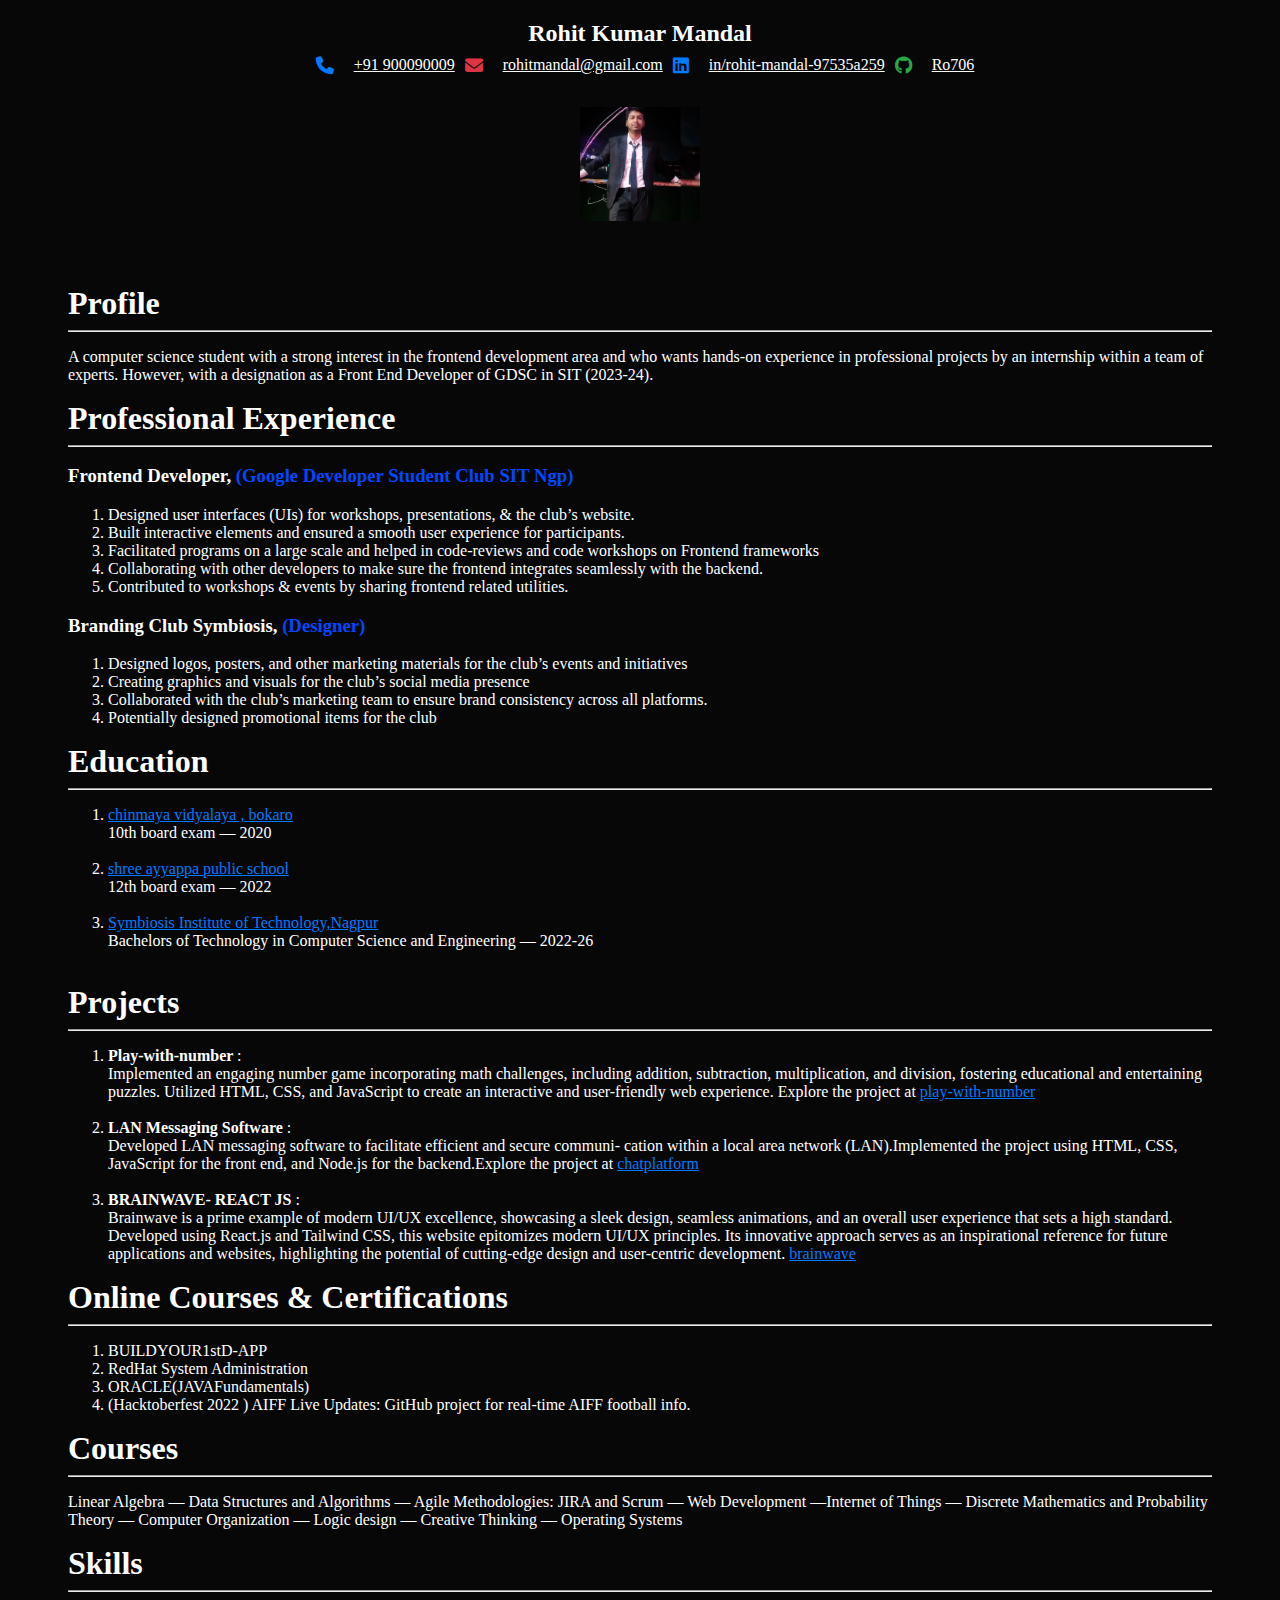
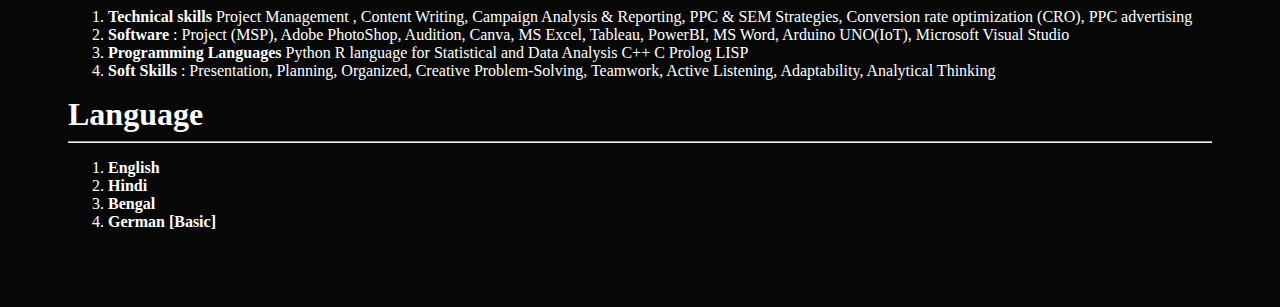
<file: frontend/index.html>
<!DOCTYPE html>
<html lang="en">
<head>
    <meta charset="UTF-8">
    <meta name="viewport" content="width=device-width, initial-scale=1.0">
    <link rel="stylesheet" href="style.css">
    <link rel="shortcut icon" href="./image.png" type="image/x-icon">
    <link rel="stylesheet" href="https://cdnjs.cloudflare.com/ajax/libs/font-awesome/6.4.0/css/all.min.css">
    <title>Resume</title>
</head>
<body>
    <h1 class="center" style="color: white;">Rohit Kumar Mandal</h1>
    <section class="socialmedia">
        <nav>
            <ul>
                <li class="media"><i class="fa-solid fa-phone"></i><a href="#" style="color: white;">+91 900090009</a></li>
                <li class="media"><i class="fa-solid fa-envelope"></i><a href="#" style="color: white;">rohitmandal@gmail.com</a></li>
                <li class="media"><i class="fa-brands fa-linkedin"></i><a href="https://www.linkedin.com/in/rohit-mandal-97535a259/" style="color: white;">in/rohit-mandal-97535a259</a></li>
                <li class="media"><i class="fa-brands fa-github"></i><a href="https://github.com/Ro706" style="color: white;">Ro706</a></li>
            </ul>
        </nav>
        <center><img src="./image.png" alt="image" width="120px" height="auto"></center>
    </section>
    <Section class="body">
        <h1> Profile</h1>
        <hr>
        <p>
            A computer science student with a strong interest in the frontend development area and who wants hands-on
            experience in professional projects by an internship within a team of experts. However, with a designation as a
            Front End Developer of GDSC in SIT (2023-24).
        </p>
        <h1>Professional Experience</h1>
        <hr>
        <p>
            <h3> Frontend Developer, <span style="color: rgb(0, 72, 255);">(Google Developer Student Club SIT Ngp)</span></h3>
            <ol>
                <li> Designed user interfaces (UIs) for workshops, presentations, & the club’s website.</li>
                <li> Built interactive elements and ensured a smooth user experience for participants.</li>
                <li>Facilitated programs on a large scale and helped in code-reviews and code workshops on Frontend frameworks</li>
                <li>Collaborating with other developers to make sure the frontend integrates seamlessly with the backend.</li>
                <li>Contributed to workshops & events by sharing frontend related utilities.</li>
            </ol>
            <h3>Branding Club Symbiosis, <span style="color: rgb(0, 72, 255);">(Designer)</span></h3>
            <ol>
                <li>Designed logos, posters, and other marketing materials for the club’s events and initiatives</li>
                <li>Creating graphics and visuals for the club’s social media presence</li>
                <li>Collaborated with the club’s marketing team to ensure brand consistency across all platforms.</li>
                <li>Potentially designed promotional items for the club</li>
            </ol>
        </p>
        <h1>
            Education
        </h1>
        <hr>
        <p>
            <ol>
                <li><a href="https://chinmayabokaro.org/">chinmaya vidyalaya , bokaro</a><br>
                    10th board exam — 2020 </li><br>
                <li><a href="https://sapsbokaro.in/">shree ayyappa public school</a><br>
                    12th board exam — 2022</li><br>
                <li><a href="https://sitnagpur.edu.in/">Symbiosis Institute of Technology,Nagpur</a><br>
                    Bachelors of Technology in Computer Science and Engineering — 2022-26 </li><br>      
            </ol>    
        </p>
        <h1> Projects</h1>
        <hr>
        <ol>
            <li> <b>Play-with-number </b>: <br>
                Implemented an engaging number game incorporating math challenges,
                including addition, subtraction, multiplication, and division, fostering educational and entertaining puzzles. 
                Utilized HTML, CSS, and JavaScript to create an interactive and user-friendly web experience. Explore the
                project at <a href="https://ro706.github.io/">play-with-number</a></li><br>
            <li>
                <b>LAN Messaging Software </b>: <br>
                Developed LAN messaging software to facilitate efficient and secure
                communi- cation within a local area network (LAN).Implemented the project using HTML, CSS, JavaScript
                for the front end, and Node.js for the backend.Explore the project at <a href="https://github.com/Ro706/chatplatform">chatplatform</a>
            </li><br>
            <li>
                <b>BRAINWAVE- REACT JS </b>: <br> Brainwave is a prime example of modern UI/UX excellence, showcasing
                a sleek design, seamless animations, and an overall user experience that sets a high standard.
                Developed using React.js and Tailwind CSS, this website epitomizes modern UI/UX principles.
                Its innovative approach serves as an inspirational reference for future applications and websites, highlighting
                the potential of cutting-edge design and user-centric development. <a href="https://github.com/Ro706/brainwave">brainwave</a>
            </li>
        </ol>
        <h1>Online Courses & Certifications</h1>
        <hr>
        <ol>
            <li>BUILDYOUR1stD-APP</li>
            <li>RedHat System Administration</li>
            <li>ORACLE(JAVAFundamentals)</li>
            <li>(Hacktoberfest 2022 ) AIFF Live Updates: GitHub project for real-time AIFF football info.</li>
        </ol>
        <h1>Courses</h1>
        <hr>
        <p> Linear Algebra — Data Structures and Algorithms — Agile Methodologies: JIRA and Scrum — Web Development
            —Internet of Things — Discrete Mathematics and Probability Theory — Computer Organization — Logic design —
            Creative Thinking — Operating Systems</p>
        <h1>Skills</h1>
        <hr>
        <ol>
            <li> <b>Technical skills </b>Project Management , Content Writing, Campaign Analysis & Reporting, PPC & SEM
                Strategies, Conversion rate optimization (CRO), PPC advertising</li>
            <li><b>Software </b>: Project (MSP), Adobe PhotoShop, Audition, Canva, MS Excel, Tableau, PowerBI, MS Word, Arduino
                UNO(IoT), Microsoft Visual Studio</li>
            <li><b>Programming Languages </b> Python R language for Statistical and Data Analysis C++ C Prolog LISP</li>
            <li> <b>Soft Skills </b>: Presentation, Planning, Organized, Creative Problem-Solving, Teamwork, Active Listening,
                Adaptability, Analytical Thinking</li>
        </ol>
        <h1>Language</h1>
        <hr>
        <ol>
            <li><b>English</b></li>
            <li><b>Hindi</b></li>
            <li><b>Bengal</b></li>
            <li><b>German [Basic]</b></li>
        </ol>
    </Section>
</body>
</html>
</file>
<file: frontend/style.css>
body {
    color: white;
    background-color: #070707;
}

.body {
    padding: 30px;
    margin: 30px;
}

a {
    color: #007bff;
}

/* Reset default margin and padding */
h1, ul {
    margin: 0;
    padding: 0;
}

/* Center the h1 element */
h1.center {
    text-align: center;
    margin-top: 20px;
    font-size: 24px;
    color: #333; /* Adjust color as needed */
}

nav ul {
    width: 100%;
    list-style: none;
    display: flex;
    justify-content: center;
    align-items: center;
    flex-wrap: wrap; /* Ensure items wrap on smaller screens */
}

nav li {
    height: 50px;
    list-style: none;
}

li i {
    padding: 10px;
}

/* Style the social media list */
ul {
    list-style: none;
    padding: 0;
}

li.media {
    margin-bottom: 10px;
    font-size: 16px;
    color: #555; /* Adjust color as needed */
}

/* Add icons to list items */
li.media i {
    margin-right: 10px;
    font-size: 18px;
    vertical-align: middle;
}

/* Style specific icons */
.fa-linkedin, .fa-phone {
    color: #007bff; /* Blue color for phone icon */
}

.fa-envelope {
    color: #dc3545; /* Red color for envelope icon */
}

.fa-github {
    color: #28a745; /* Green color for LinkedIn and GitHub icons */
}

.body p {
    width: fit-content;
}

/* Responsive Design */
@media (max-width: 1200px) {
    h1.center {
        font-size: 22px;
    }

    .body {
        padding: 25px;
        margin: 25px;
    }
}

@media (max-width: 992px) {
    h1.center {
        font-size: 20px;
    }

    .body {
        padding: 20px;
        margin: 20px;
    }
}

@media (max-width: 768px) {
    h1.center {
        font-size: 18px;
    }

    .body {
        padding: 15px;
        margin: 15px;
    }

    nav ul {
        flex-direction: column; /* Stack items vertically */
    }

    nav li {
        height: auto;
        margin-bottom: 10px;
    }
}

@media (max-width: 576px) {
    h1.center {
        font-size: 16px;
    }

    .body {
        padding: 10px;
        margin: 10px;
    }

    li.media {
        font-size: 14px;
    }

    li.media i {
        font-size: 16px;
    }
}
</file>
